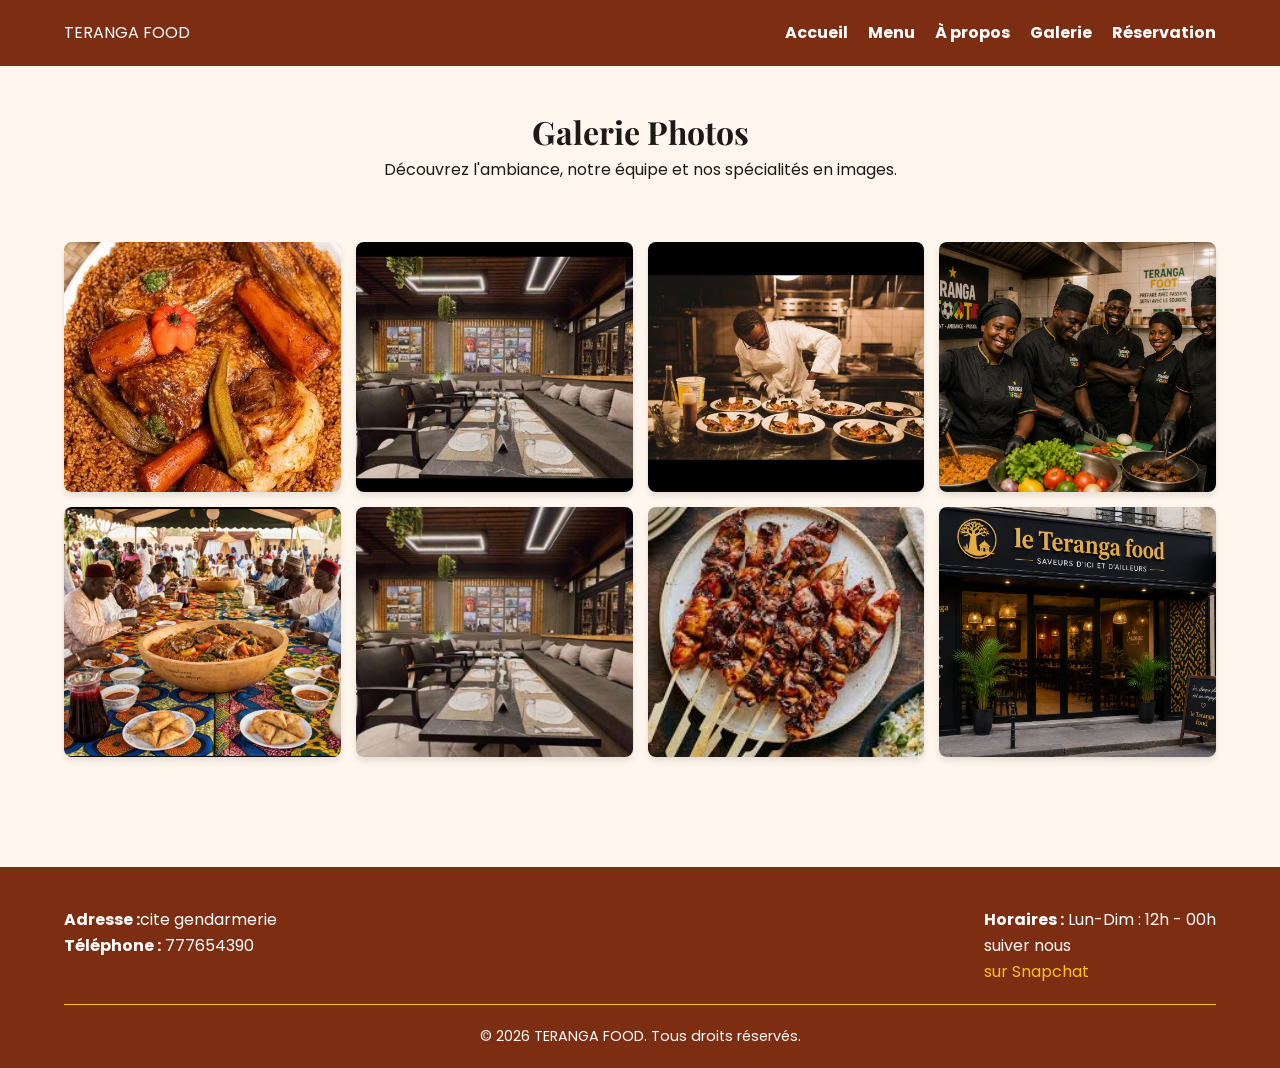
<file: galerie.html>
<!DOCTYPE html>
<html lang="fr">
<head>
    <meta charset="UTF-8">
    <meta name="viewport" content="width=device-width, initial-scale=1.0">
    <title>Galerie - Teranga Food</title>
    <link rel="stylesheet" href="style.css">
    <link href="https://fonts.googleapis.com/css2?family=Playfair+Display:wght@700&family=Poppins:wght@300;400;600&display=swap" rel="stylesheet">
</head>
<body>

    <nav class="a">
        <div class="b">TERANGA FOOD</div>
        <ul class="c">
            <li><a href="index.html">Accueil</a></li>
            <li><a href="menu.html">Menu</a></li>
            <li><a href="about.html">À propos</a></li>
            <li><a href="galerie.html">Galerie</a></li>
            <li><a href="reservation.html">Réservation</a></li>
        </ul>
    </nav>

    <header class="q">
        <h1>Galerie Photos</h1>
        <p>Découvrez l'ambiance, notre équipe et nos spécialités en images.</p>
    </header>

    <main class="ga">
        <div class="gb"><img src="thieb.webp" alt="Plat Sénégalais"></div>
        <div class="gb"><img src="salle.jpeg" alt="Salle du restaurant"></div>
        <div class="gb"><img src="cuisine.jpeg" alt="Cuisine en action"></div>
        <div class="gb"><img src="equipe.jpeg" alt="Notre équipe"></div>
        <div class="gb"><img src="client.jpeg" alt="Nos clients"></div>
        <div class="gb"><img src="deco.jpeg" alt="Décoration intérieure"></div>
        <div class="gb"><img src="brochette.jpg" alt="Spécialité maison"></div>
        <div class="gb"><img src="fin.jpeg" alt="Entrée du restaurant"></div>
    </main>

    <footer class="l">
        <div class="m">
            <div class="n">
                <p><strong>Adresse :</strong>cite gendarmerie</p>
                <p><strong>Téléphone :</strong> 777654390</p>
            </div>
            <div class="o">
                <p><strong>Horaires :</strong> Lun-Dim : 12h - 00h</p>
                 <p>suiver nous</p>
                <p><a href="https://www.snapchat.com/add/Cheikhnas_10" target="_blank">sur Snapchat</a></p>
            </div>
        </div>
        <div class="p">
            <p>&copy; 2026 TERANGA FOOD. Tous droits réservés.</p>
        </div>
    </footer>

</body>
</html>
</file>
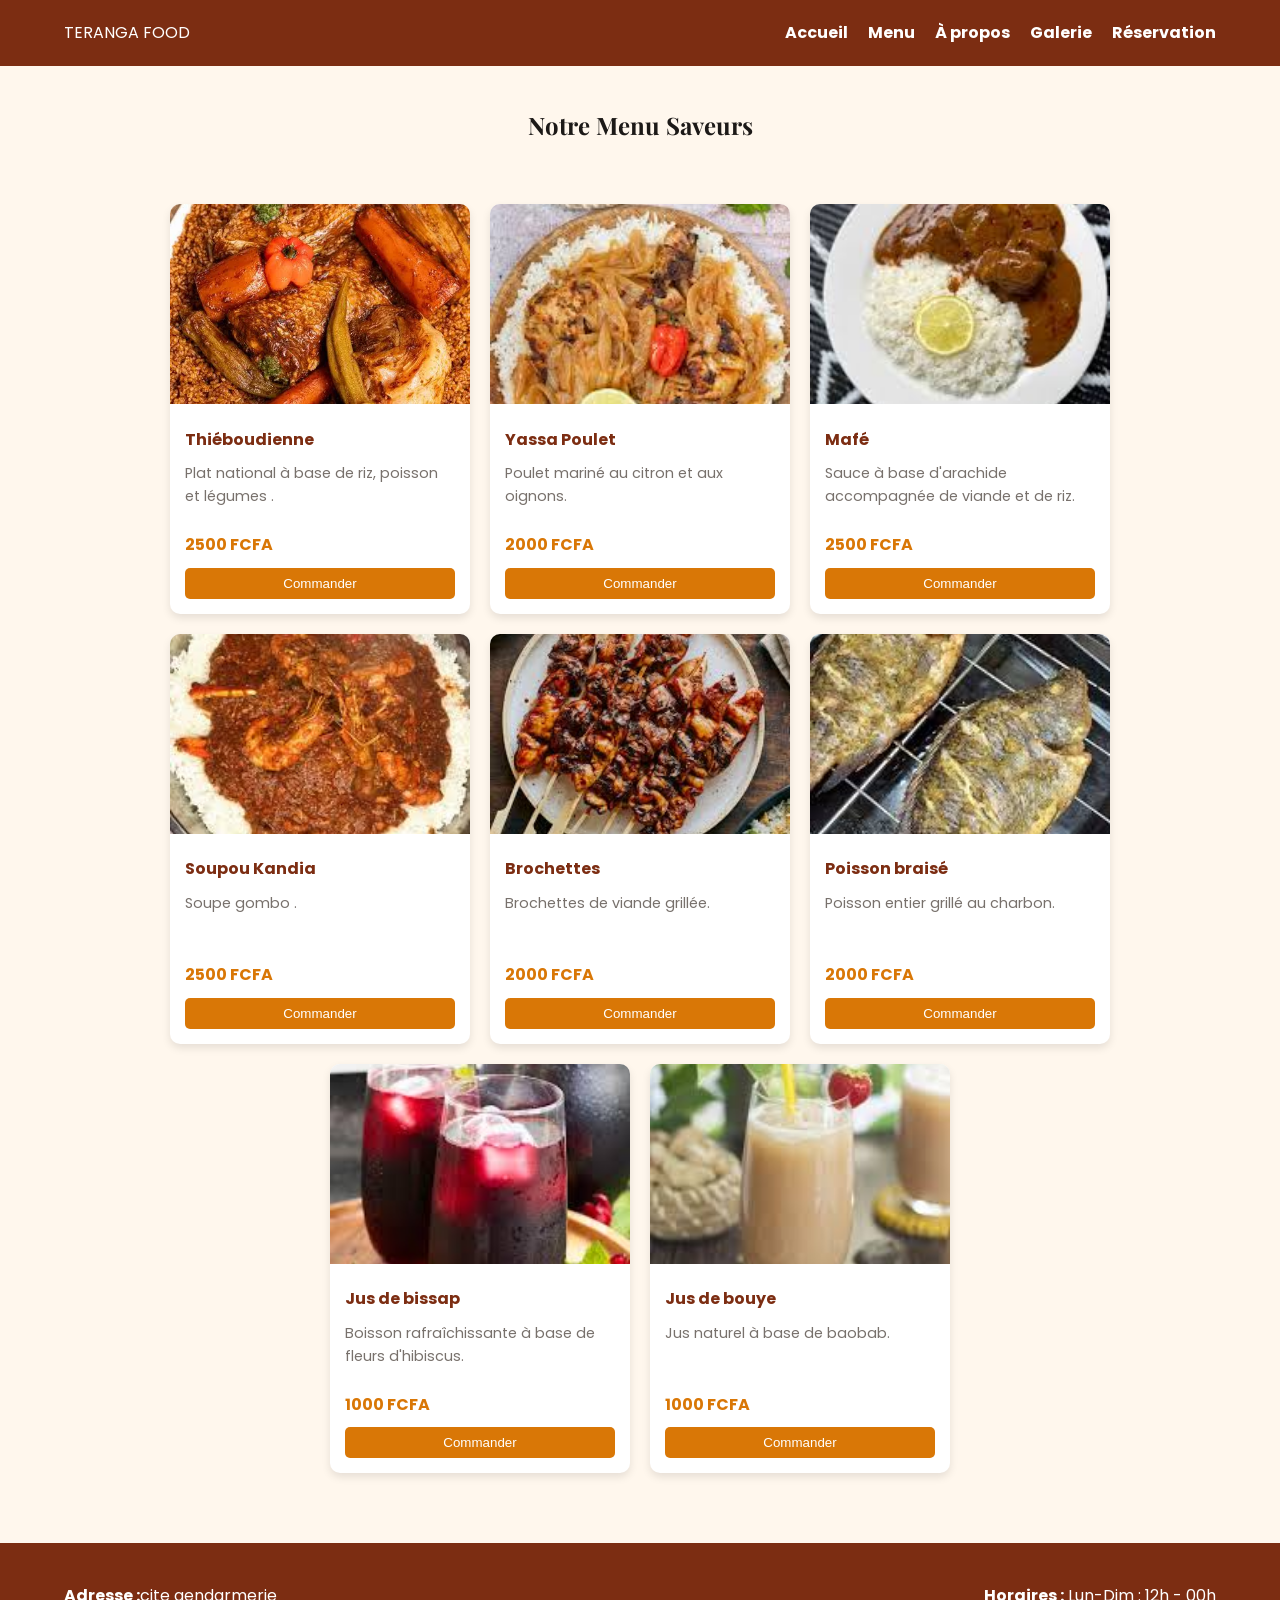
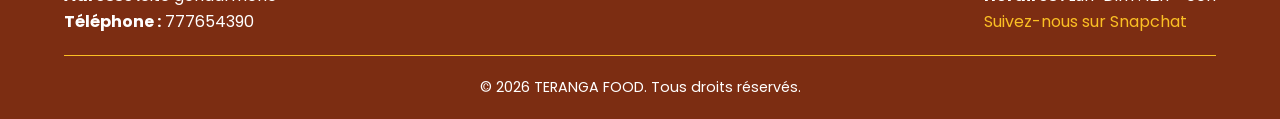
<file: menu.html>
<!DOCTYPE html>
<html lang="fr">
<head>
    <meta charset="UTF-8">
    <meta name="viewport" content="width=device-width, initial-scale=1.0">
    <title>Teranga Food - Notre Menu</title>
    <link rel="stylesheet" href="style.css">
    <link href="https://fonts.googleapis.com/css2?family=Playfair+Display:wght@700&family=Poppins:wght@300;400;600&display=swap" rel="stylesheet">
</head>
<body>

    <nav class="a">
        <div class="b">TERANGA FOOD</div>
        <ul class="c">
            <li><a href="index.html">Accueil</a></li>
            <li><a href="menu.html">Menu</a></li>
            <li><a href="about.html">À propos</a></li>
            <li><a href="galerie.html">Galerie</a></li>
            <li><a href="reservation.html">Réservation</a></li>
        </ul>
    </nav>

    <section class="q">
        <h1>Notre Menu Saveurs</h1>
    </section>

    <main class="r">
        <div class="s">
            <img src="thieb.webp" alt="Thiéboudienne">
            <div class="t">
                <h4>Thiéboudienne</h4>
                <p class="u">Plat national à base de riz, poisson et légumes .</p>
                <span class="v">2500 FCFA</span>
                <button class="w">Commander</button>
            </div>
        </div>

        <div class="s">
            <img src="yassa.jpg" alt="Yassa Poulet">
            <div class="t">
                <h4>Yassa Poulet</h4>
                <p class="u">Poulet mariné au citron et aux oignons.</p>
                <span class="v">2000 FCFA</span>
                <button class="w">Commander</button>
            </div>
        </div>

        <div class="s">
            <img src="téléchargement (1).jpg" alt="Mafé">
            <div class="t">
                <h4>Mafé</h4>
                <p class="u">Sauce à base d'arachide accompagnée de viande et de riz.</p>
                <span class="v">2500 FCFA</span>
                <button class="w">Commander</button>
            </div>
        </div>

        <div class="s">
            <img src="soupou k.jpg" alt="Soupou Kandia">
            <div class="t">
                <h4>Soupou Kandia</h4>
                <p class="u">Soupe gombo .</p>
                <span class="v">2500 FCFA</span>
                <button class="w">Commander</button>
            </div>
        </div>

        <div class="s">
            <img src="brochette.jpg" alt="Brochettes">
            <div class="t">
                <h4>Brochettes</h4>
                <p class="u">Brochettes de viande grillée.</p>
                <span class="v">2000 FCFA</span>
                <button class="w">Commander</button>
            </div>
        </div>

        <div class="s">
            <img src="poisson b.jpg" alt="Poisson braisé">
            <div class="t">
                <h4>Poisson braisé</h4>
                <p class="u">Poisson entier grillé au charbon.</p>
                <span class="v">2000 FCFA</span>
                <button class="w">Commander</button>
            </div>
        </div>

        <div class="s">
            <img src="jus bissap.jpg" alt="Jus de bissap">
            <div class="t">
                <h4>Jus de bissap</h4>
                <p class="u">Boisson rafraîchissante à base de fleurs d'hibiscus.</p>
                <span class="v">1000 FCFA</span>
                <button class="w">Commander</button>
            </div>
        </div>

        <div class="s">
            <img src="jus bouye.jpg" alt="Jus de bouye">
            <div class="t">
                <h4>Jus de bouye</h4>
                <p class="u">Jus naturel à base de baobab.</p>
                <span class="v">1000 FCFA</span>
                <button class="w">Commander</button>
            </div>
        </div>
    </main>

    <footer class="l">
        <div class="m">
            <div class="n">
                <p><strong>Adresse :</strong>cite gendarmerie</p>
                <p><strong>Téléphone :</strong> 777654390</p>
            </div>
            <div class="o">
                <p><strong>Horaires :</strong> Lun-Dim : 12h - 00h</p>
                <p><a href="https://www.snapchat.com/add/Cheikhnas_10" target="_blank">Suivez-nous sur Snapchat</a></p>
            </div>
        </div>
        <div class="p">
            <p>&copy; 2026 TERANGA FOOD. Tous droits réservés.</p>
        </div>
    </footer>

</body>
</html>
</file>
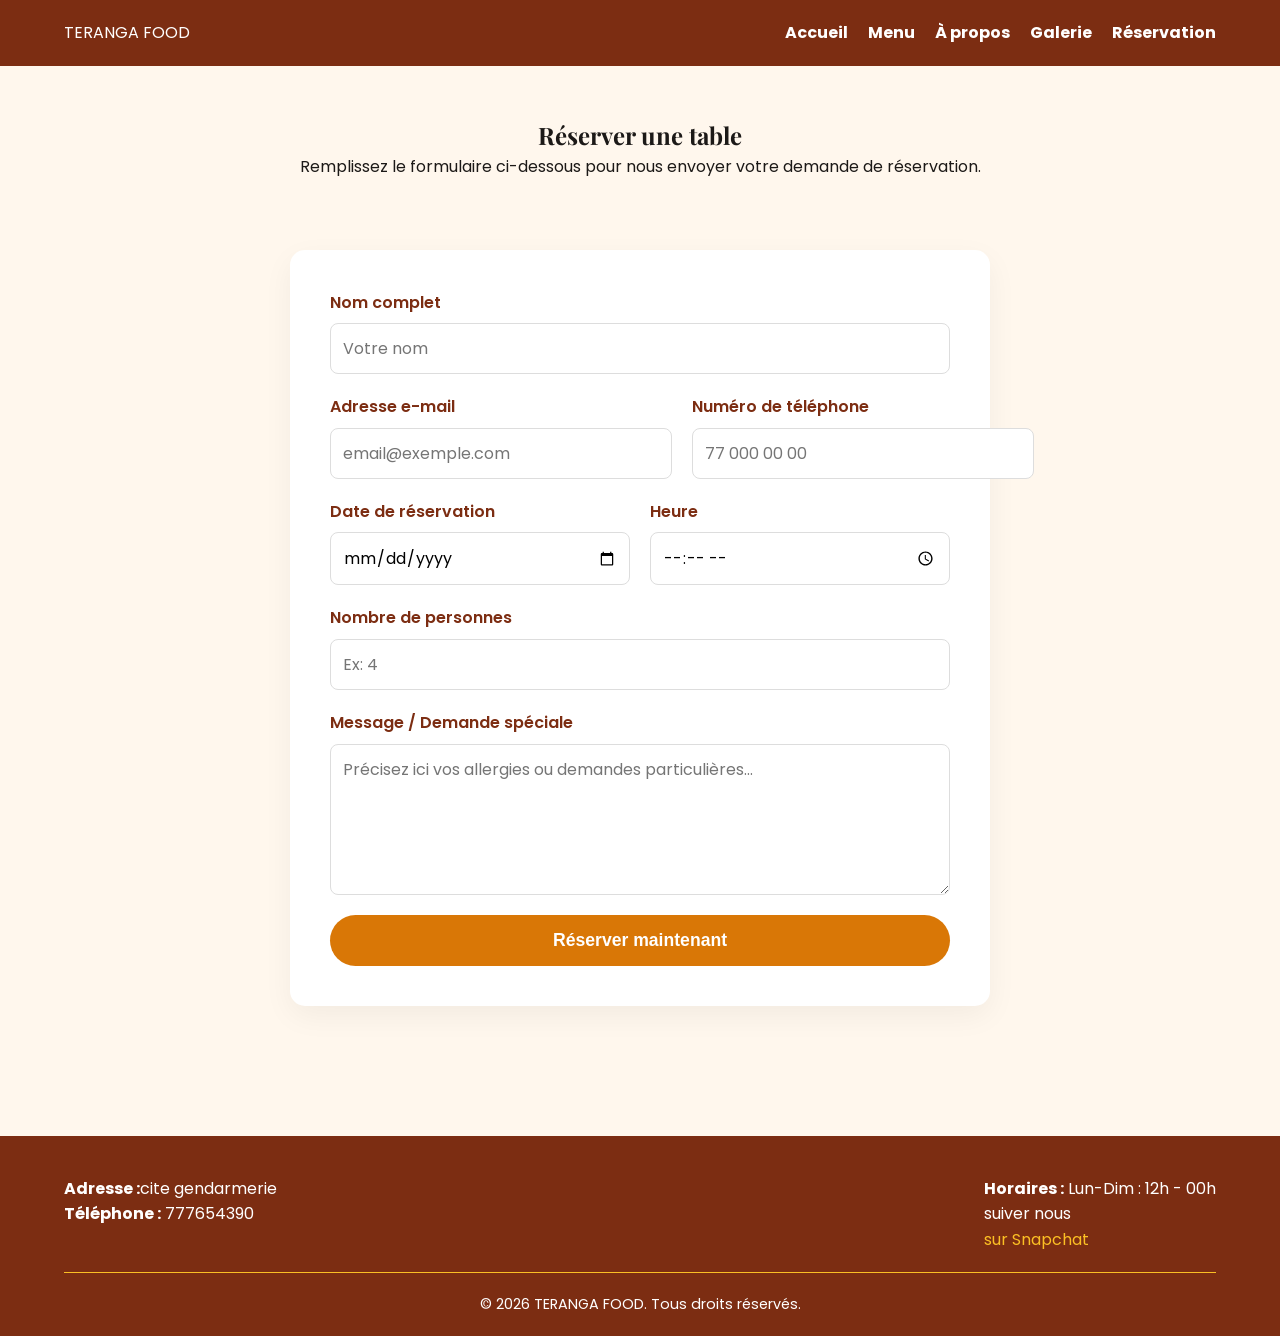
<file: reservation.html>
<!DOCTYPE html>
<html lang="fr">
<head>
    <meta charset="UTF-8">
    <meta name="viewport" content="width=device-width, initial-scale=1.0">
    <title>Réservation - Teranga Food</title>
    <link rel="stylesheet" href="style.css">
    <link href="https://fonts.googleapis.com/css2?family=Playfair+Display:wght@700&family=Poppins:wght@300;400;600&display=swap" rel="stylesheet">
</head>
<body>

    <nav class="a">
        <div class="b">TERANGA FOOD</div>
        <ul class="c">
            <li><a href="index.html">Accueil</a></li>
            <li><a href="menu.html">Menu</a></li>
            <li><a href="about.html">À propos</a></li>
            <li><a href="galerie.html">Galerie</a></li>
            <li><a href="reservation.html">Réservation</a></li>
        </ul>
    </nav>

    <section class="ra">
        <h1>Réserver une table</h1>
        <p>Remplissez le formulaire ci-dessous pour nous envoyer votre demande de réservation.</p>
    </section>

    <main class="rb">
        <form class="rc">
            <div class="rd">
                <label>Nom complet</label>
                <input type="text" placeholder="Votre nom" required>
            </div>

            <div class="re">
                <div class="rd">
                    <label>Adresse e-mail</label>
                    <input type="email" placeholder="email@exemple.com" required>
                </div>
                <div class="rd">
                    <label>Numéro de téléphone</label>
                    <input type="tel" placeholder="77 000 00 00" required>
                </div>
            </div>

            <div class="re">
                <div class="rd">
                    <label>Date de réservation</label>
                    <input type="date" required>
                </div>
                <div class="rd">
                    <label>Heure</label>
                    <input type="time" required>
                </div>
            </div>

            <div class="rd">
                <label>Nombre de personnes</label>
                <input type="number" min="1" max="20" placeholder="Ex: 4" required>
            </div>

            <div class="rd">
                <label>Message / Demande spéciale</label>
                <textarea rows="5" placeholder="Précisez ici vos allergies ou demandes particulières..."></textarea>
            </div>

            <button type="submit" class="rf">Réserver maintenant</button>
        </form>
    </main>

    <footer class="l">
        <div class="m">
            <div class="n">
                <p><strong>Adresse :</strong>cite gendarmerie</p>
                <p><strong>Téléphone :</strong> 777654390</p>
            </div>
            <div class="o">
                <p><strong>Horaires :</strong> Lun-Dim : 12h - 00h</p>
                 <p>suiver nous</p>
                <p><a href="https://www.snapchat.com/add/Cheikhnas_10" target="_blank">sur Snapchat</a></p>
            </div>
        </div>
        <div class="p">
            <p>&copy; 2026 TERANGA FOOD. Tous droits réservés.</p>
        </div>
    </footer>

</body>
</html>
</file>
<file: style.css>
/* style index */
* {
    margin: 0;
    padding: 0;
    box-sizing: border-box;
}

body {
    font-family: 'Poppins', Arial, sans-serif;
    background-color: #FFF7ED; /* Fond clair */
    color: #1C1917; /* Texte principal */
    line-height: 1.6;
}

h1, h2, h3 {
    font-family: 'Playfair Display', Georgia, serif;
}

/* Navigation */
.a {
    background-color: #7C2D12; 
    display: flex;
    justify-content: space-between;
    align-items: center;
    padding: 20px 5%;
    color: white;
}

.c {
    display: flex;
    list-style: none;
}

.c li {
    margin-left: 20px;
}

.c a {
    color: white;
    text-decoration: none;
    font-weight: bold;
}

/* Bannière */
.d {
    background-color: #D97706; 
    color: white;
    padding: 100px 5%;
    text-align: center;
    background-image: linear-gradient(rgba(0,0,0,0.3), rgba(0,0,0,0.3)), url('img-banniere.jpg');
    background-size: cover;
    background-position: center;
}

.e h1 {
    font-size: 3rem;
    margin-bottom: 20px;
}

.f {
    margin-top: 30px;
}

.btn1, .btn2 {
    display: inline-block;
    padding: 12px 25px;
    text-decoration: none;
    border-radius: 25px; 
    margin: 10px;
    font-weight: bold;
}

.btn1 { background-color: #FBBF24; color: #1C1917; } /* Accent */
.btn2 { border: 2px solid white; color: white; }

/* Sections */
.g, .i {
    padding: 50px 5%;
    text-align: center;
}

.h img {
    width: 100%;
    max-width: 600px;
    border-radius: 15px;
    margin-top: 20px;
}

.j {
    display: flex;
    justify-content: space-around;
    flex-wrap: wrap;
    margin-top: 30px;
}

.k {
    background-color: #FFFFFF;
    width: 30%;
    margin-bottom: 20px;
    padding: 15px;
    border-radius: 10px;
    box-shadow: 0 4px 6px rgba(0,0,0,0.1);
}

.k img {
    width: 100%;
    border-radius: 5px;
}

/* Footer */
.l {
    background-color: #7C2D12;
    color: white;
    padding: 40px 5% 20px;
    margin-top: 50px;
}

.m {
    display: flex;
    justify-content: space-between;
    flex-wrap: wrap;
    border-bottom: 1px solid #FBBF24;
    padding-bottom: 20px;
}

.o a {
    color: #FBBF24;
    text-decoration: none;
}

.p {
    text-align: center;
    padding-top: 20px;
    font-size: 0.9rem;
}

/* RESPONSIVE DESIGN (Media Queries) */

/* Tablette */
@media (max-width: 992px) {
    .k { width: 45%; }
    .e h1 { font-size: 2.5rem; }
}

/* Téléphone */
@media (max-width: 600px) {
    .a { flex-direction: column; }
    .c { margin-top: 15px; flex-direction: column; text-align: center; }
    .c li { margin: 5px 0; }
    .k { width: 100%; }
    .m { flex-direction: column; text-align: center; }
    .n, .o { margin-bottom: 20px; }
}/* Styles Menu */
.q {
    text-align: center;
    padding: 40px 5%;
    background-color: #FFF7ED;
}

.r {
    display: flex;
    flex-wrap: wrap;
    justify-content: center;
    padding: 20px 5%;
    gap: 20px;
}

.s {
    background-color: #FFFFFF; /* Fond carte */
    width: 300px;
    border-radius: 10px;
    overflow: hidden;
    box-shadow: 0 4px 8px rgba(0,0,0,0.1);
    transition: 0.3s;
}

.s:hover {
    transform: translateY(-5px);
}

.s img {
    width: 100%;
    height: 200px;
    object-fit: cover;
}

.t {
    padding: 15px;
    text-align: left;
}

.t h4 {
    color: #7C2D12;
    margin-bottom: 10px;
}

.u {
    font-size: 0.9rem;
    color: #78716C; 
    height: 60px;
}

.v {
    display: block;
    margin: 10px 0;
    font-weight: bold;
    color: #D97706;
}

.w {
    background-color: #D97706;
    color: white;
    border: none;
    padding: 8px 15px;
    border-radius: 5px;
    cursor: pointer;
    width: 100%;
}

.w:hover {
    background-color: #FBBF24; 
    color: #1C1917;
}


@media (max-width: 600px) {
    .s {
        width: 100%;
    }
}/* Styles À propos */
.aa {
    display: flex;
    align-items: center;
    padding: 60px 10%;
    gap: 40px;
    background-color: #FFFFFF;
}

.bb {
    flex: 1;
}

.bb h1 {
    color: #7C2D12;
    margin-bottom: 20px;
}

.cc {
    flex: 1;
}

.cc img {
    width: 100%;
    border-radius: 20px;
    box-shadow: 10px 10px 0px #FBBF24; 
}

.dd {
    padding: 60px 5%;
    text-align: center;
    background-color: #FFF7ED;
}

.dd h2 {
    margin-bottom: 40px;
    color: #D97706;
}

.ee {
    display: flex;
    justify-content: center;
    gap: 30px;
    flex-wrap: wrap;
}

.ff {
    background: white;
    padding: 30px;
    width: 300px;
    border-radius: 15px;
    box-shadow: 0 5px 15px rgba(0,0,0,0.05);
}

.ff .icon {
    font-size: 2rem;
    margin-bottom: 15px;
}

.gg {
    padding: 60px 10%;
    background-image: linear-gradient(rgba(124, 45, 18, 0.8), rgba(124, 45, 18, 0.8)), url('IMG_ambiance_fond.jpg');
    background-size: cover;
    color: white;
    text-align: center;
}

.hh h3 {
    font-size: 2rem;
    margin-bottom: 20px;
}

/* Responsive À propos */
@media (max-width: 800px) {
    .aa {
        flex-direction: column;
        text-align: center;
    }
    .ff {
        width: 100%;
    }
}/* Styles Galerie */
.ga {
    display: grid;

    grid-template-columns: repeat(4, 1fr); 
    gap: 15px;
    padding: 20px 5% 60px;
}

.gb {
    width: 100%;
    height: 250px;
    overflow: hidden;
    border-radius: 8px;
    box-shadow: 0 4px 6px rgba(0,0,0,0.1);
}

.gb img {
    width: 100%;
    height: 100%;
    object-fit: cover; 
    transition: transform 0.3s ease;
    cursor: pointer;
}

.gb img:hover {
    transform: scale(1.1);
}

/* RESPONSIVE GALERIE */

/* Tablette : 2 images par ligne */
@media (max-width: 992px) {
    .ga {
        grid-template-columns: repeat(2, 1fr);
    }
}

/* Téléphone : 1 image par ligne */
@media (max-width: 600px) {
    .ga {
        grid-template-columns: 1fr;
    }
    .gb {
        height: 200px;
    }
}/* Styles Réservation */
.ra {
    text-align: center;
    padding: 50px 5%;
    background-color: #FFF7ED;
}

.rb {
    padding: 20px 5% 80px;
    display: flex;
    justify-content: center;
}

.rc {
    background-color: white;
    padding: 40px;
    width: 100%;
    max-width: 700px;
    border-radius: 15px;
    box-shadow: 0 10px 30px rgba(0,0,0,0.05);
}

.rd {
    margin-bottom: 20px;
    display: flex;
    flex-direction: column;
}

.rd label {
    font-weight: 600;
    margin-bottom: 8px;
    color: #7C2D12;
}

.rd input, .rd textarea {
    padding: 12px;
    border: 1px solid #ddd;
    border-radius: 8px;
    font-family: inherit;
    font-size: 1rem;
}

.rd input:focus, .rd textarea:focus {
    outline: none;
    border-color: #D97706;
}

.re {
    display: flex;
    gap: 20px;
}

.re .rd {
    flex: 1;
}

.rf {
    background-color: #D97706;
    color: white;
    border: none;
    padding: 15px 30px;
    font-size: 1.1rem;
    font-weight: bold;
    border-radius: 30px;
    cursor: pointer;
    width: 100%;
    transition: 0.3s;
}

.rf:hover {
    background-color: #7C2D12;
}

/* Responsive Réservation */
@media (max-width: 600px) {
    .re {
        flex-direction: column;
        gap: 0;
    }
    .rc {
        padding: 20px;
    }
}
</file>
